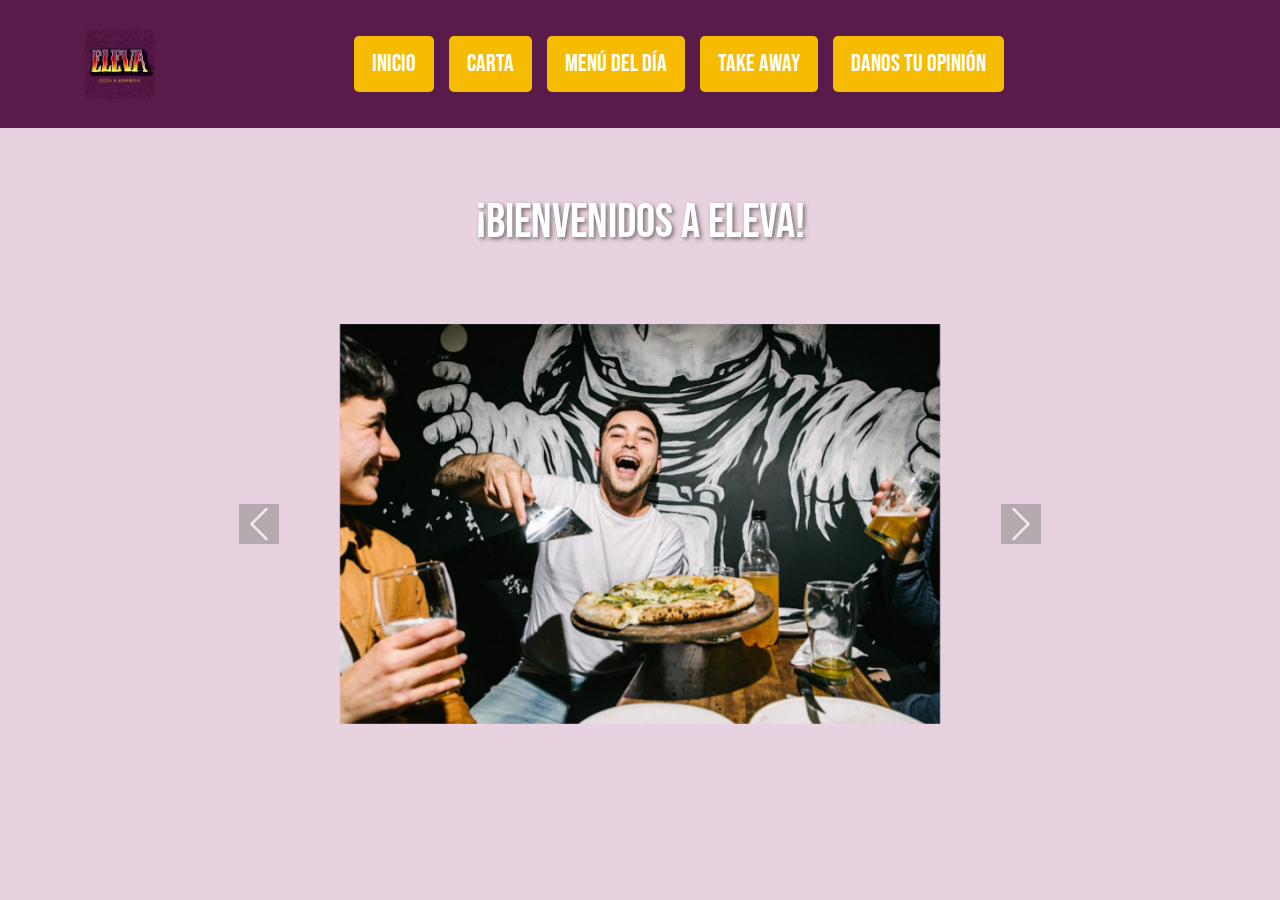
<file: index.html>
<!DOCTYPE html>
<html lang="en">
<head>
    <meta charset="UTF-8">
    <meta name="viewport" content="width=device-width, initial-scale=1.0">
    <link href="https://cdn.jsdelivr.net/npm/bootstrap@5.3.3/dist/css/bootstrap.min.css" rel="stylesheet" integrity="sha384-QWTKZyjpPEjISv5WaRU9OFeRpok6YctnYmDr5pNlyT2bRjXh0JMhjY6hW+ALEwIH" crossorigin="anonymous">
    <link rel="stylesheet" href="estilos/index.css">
    <link rel="preconnect" href="https://fonts.googleapis.com">
    <link rel="preconnect" href="https://fonts.gstatic.com" crossorigin>
    <link href="https://fonts.googleapis.com/css2?family=Bebas+Neue&family=Kanit:ital,wght@0,100;0,200;0,300;0,400;0,500;0,600;0,700;0,800;0,900;1,100;1,200;1,300;1,400;1,500;1,600;1,700;1,800;1,900&family=Lato:ital,wght@0,100;0,300;0,400;0,700;0,900;1,100;1,300;1,400;1,700;1,900&family=Oswald:wght@200..700&family=Roboto:ital,wght@0,100;0,300;0,400;0,500;0,700;0,900;1,100;1,300;1,400;1,500;1,700;1,900&display=swap" rel="stylesheet">
    <title>Eleva Food</title>
</head>
<body>
    <header class="py-3" id="header">
        <div class="container">
            <nav class="navbar navbar-expand-md navbar-dark">
                <!-- Logotipo alineado a la izquierda -->
                <a href="#" class="navbar-brand">
                    <img src="media/eleva logo.jpg" alt="Logotipo" class="rounded" style="height: 70px;">
                </a>
                <!-- Botón del menú hamburguesa -->
                <button class="navbar-toggler" type="button" data-bs-toggle="collapse" data-bs-target="#navbarNav" aria-controls="navbarNav" aria-expanded="false" aria-label="Toggle navigation">
                    <span class="navbar-toggler-icon"></span>
                </button>
                <!-- Menú de navegación -->
                <div class="collapse navbar-collapse" id="navbarNav">
                    <ul class="navbar-nav mx-auto text-center">
                        <li class="nav-item mb-2 mb-md-0">
                            <a href="index.html" class="nav-link text-white fs-4 border-link px-3 py-2">Inicio</a>
                        </li>
                        <li class="nav-item mb-2 mb-md-0">
                            <a href="modulos/carta.html" class="nav-link text-white fs-4 border-link px-3 py-2">Carta</a>
                        </li>
                        <li class="nav-item mb-2 mb-md-0">
                            <a href="#" class="nav-link text-white fs-4 border-link px-3 py-2">Menú del día</a>
                        </li>
                        <li class="nav-item mb-2 mb-md-0">
                            <a href="modulos/takeaway.html" class="nav-link text-white fs-4 border-link px-3 py-2">Take away</a>
                        </li>
                        <li class="nav-item mb-2 mb-md-0">
                            <a href="#" class="nav-link text-white fs-4 border-link px-3 py-2">Danos tu opinión</a>
                        </li>
                    </ul>
                </div>
            </nav>
        </div>
    </header>
    
   <!--Main-->
   <main>
    <!-- Sección del carrusel -->
    <section class="py-3 text-white text-dinamico">
        <div id="textCarousel" class="carousel slide text-center" data-bs-ride="carousel">
            <div class="carousel-inner">
                <div class="carousel-item active">
                    <h2 class="texto-carousel fs-md-2 fs-lg-1">¡Bienvenidos a Eleva!</h2>
                </div>
                <div class="carousel-item">
                    <h2 class="texto-carousel fs-md-2 fs-lg-1">Disfruta de nuestra carta con los mejores sabores.</h2>
                </div>
                <div class="carousel-item">
                    <h2 class="texto-carousel fs-md-2 fs-lg-1">Menú del día, delicioso y asequible.</h2>
                </div>
                <div class="carousel-item">
                    <h2 class="texto-carousel fs-md-2 fs-lg-1">¡Lleva tu comida favorita con nuestro take away!</h2>
                </div>
            </div>
    
    </section>
    <section class="py-5">
        <div id="mainCarousel" class="carousel slide mx-auto" data-bs-ride="carousel" style="max-width: 70%;">
            <!-- Imágenes del carrusel -->
            <div class="carousel-inner text-center">
                <div class="carousel-item active">
                    <img src="media/crsl-1.jpeg" class="d-block mx-auto" alt="Imagen 1" style="width: 100%; height: 400px; object-fit: contain; background-color: transparent;">
                </div>
                <div class="carousel-item">
                    <img src="media/crsl-2.jpg" class="d-block mx-auto" alt="Imagen 2" style="width: 100%; height: 400px; object-fit: contain; background-color: transparent;">
                </div>
                <div class="carousel-item">
                    <img src="media/crsl-3.jpeg" class="d-block mx-auto" alt="Imagen 3" style="width: 100%; height: 400px; object-fit: contain; background-color: transparent;">
                </div>
                <div class="carousel-item">
                    <img src="media/crsl-4.jpg" class="d-block mx-auto" alt="Imagen 4" style="width: 100%; height: 400px; object-fit: contain; background-color: transparent;">
                </div>
                <div class="carousel-item">
                    <img src="media/crsl-5.jpeg" class="d-block mx-auto" alt="Imagen 5" style="width: 100%; height: 400px; object-fit: contain; background-color: transparent;">
                </div>
            </div>

            <!-- Controles de navegación (flechas) -->
            <button class="carousel-control-prev" type="button" data-bs-target="#mainCarousel" data-bs-slide="prev">
                <span class="carousel-control-prev-icon" aria-hidden="true" style="background-color: gray; width: 40px; height: 40px;"></span>
                <span class="visually-hidden">Previous</span>
            </button>
            <button class="carousel-control-next" type="button" data-bs-target="#mainCarousel" data-bs-slide="next">
                <span class="carousel-control-next-icon" aria-hidden="true" style="background-color: gray; width: 40px; height: 40px;"></span>
                <span class="visually-hidden">Next</span>
            </button>
        </div>
    </section>
</main>
    
    
<script src="https://cdn.jsdelivr.net/npm/bootstrap@5.3.0/dist/js/bootstrap.bundle.min.js"></script>
</body>
</html>
</file>
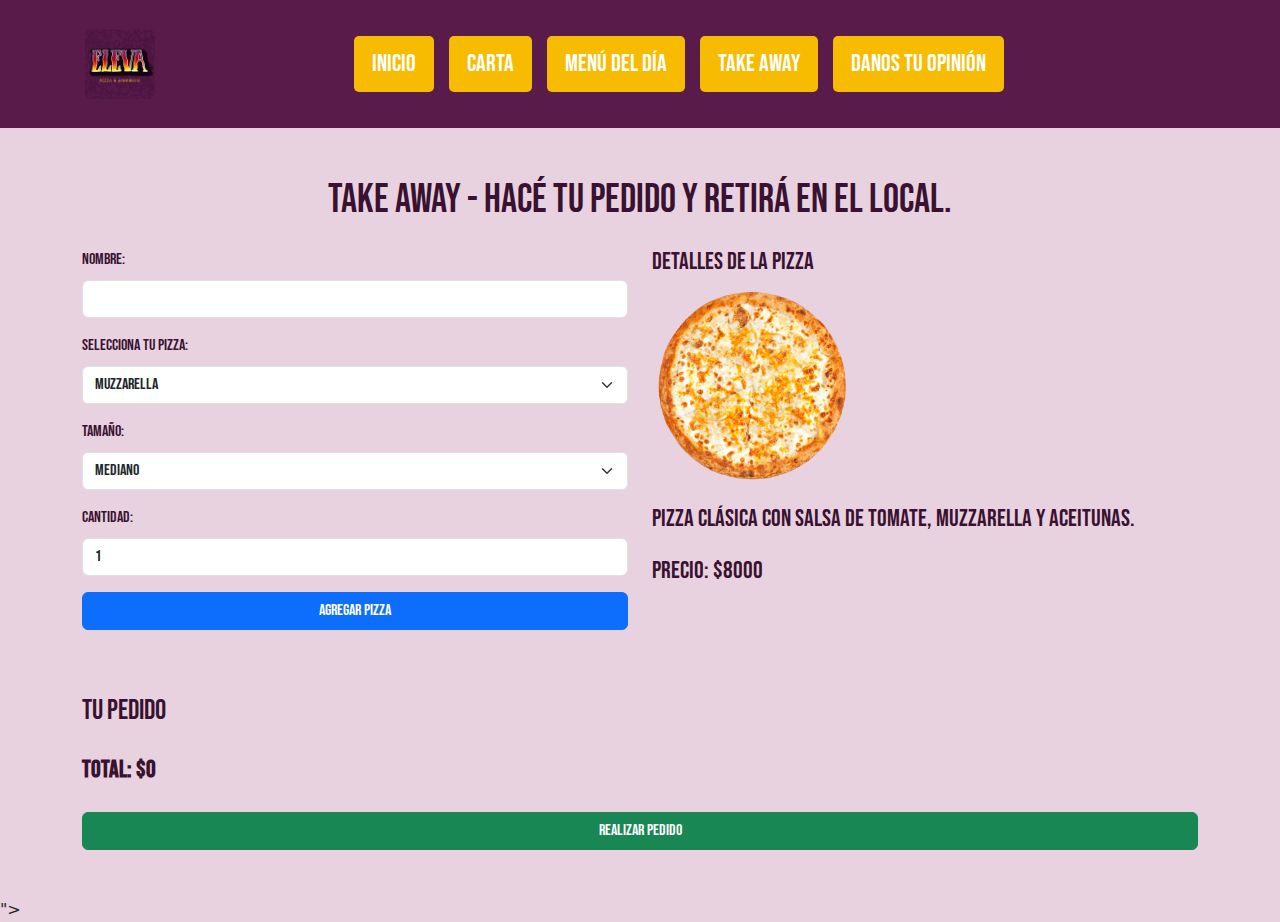
<file: modulos/takeaway.html>
<!DOCTYPE html>
<html lang="es">
<head>
    <meta charset="UTF-8">
    <meta name="viewport" content="width=device-width, initial-scale=1.0">
    <link href="https://cdn.jsdelivr.net/npm/bootstrap@5.3.3/dist/css/bootstrap.min.css" rel="stylesheet" integrity="sha384-QWTKZyjpPEjISv5WaRU9OFeRpok6YctnYmDr5pNlyT2bRjXh0JMhjY6hW+ALEwIH" crossorigin="anonymous">
    <link rel="stylesheet" href="/estilos/index.css">
    <link rel="stylesheet" href="/estilos/index2.css">
    <link rel="preconnect" href="https://fonts.googleapis.com">
    <link rel="preconnect" href="https://fonts.gstatic.com" crossorigin>
    <link href="https://fonts.googleapis.com/css2?family=Bebas+Neue&family=Kanit:ital,wght@0,100;0,200;0,300;0,400;0,500;0,600;0,700;0,800;0,900;1,100;1,200;1,300;1,400;1,500;1,600;1,700;1,800;1,900&family=Lato:ital,wght@0,100;0,300;0,400;0,700;0,900;1,100;1,300;1,400;1,700;1,900&family=Oswald:wght@200..700&family=Roboto:ital,wght@0,100;0,300;0,400;0,500;0,700;0,900;1,100;1,300;1,400;1,500;1,700;1,900&display=swap" rel="stylesheet">
    <title>Eleva Food</title>
</head>
<body>
  <header class="py-3" id="header">
    <div class="container">
        <nav class="navbar navbar-expand-md navbar-dark">
            <!-- Logotipo alineado a la izquierda -->
            <a href="#" class="navbar-brand">
                <img src="/media/eleva logo.jpg" alt="Logotipo" class="rounded" style="height: 70px;">
            </a>
            <!-- Botón del menú hamburguesa -->
            <button class="navbar-toggler" type="button" data-bs-toggle="collapse" data-bs-target="#navbarNav" aria-controls="navbarNav" aria-expanded="false" aria-label="Toggle navigation">
                <span class="navbar-toggler-icon"></span>
            </button>
            <!-- Menú de navegación -->
            <div class="collapse navbar-collapse" id="navbarNav">
                <ul class="navbar-nav mx-auto text-center">
                    <li class="nav-item mb-2 mb-md-0">
                        <a href="index.html" class="nav-link text-white fs-4 border-link px-3 py-2">Inicio</a>
                    </li>
                    <li class="nav-item mb-2 mb-md-0">
                        <a href="modulos/carta.html" class="nav-link text-white fs-4 border-link px-3 py-2">Carta</a>
                    </li>
                    <li class="nav-item mb-2 mb-md-0">
                        <a href="#" class="nav-link text-white fs-4 border-link px-3 py-2">Menú del día</a>
                    </li>
                    <li class="nav-item mb-2 mb-md-0">
                        <a href="/modulos/takeaway.html" class="nav-link text-white fs-4 border-link px-3 py-2">Take away</a>
                    </li>
                    <li class="nav-item mb-2 mb-md-0">
                        <a href="#" class="nav-link text-white fs-4 border-link px-3 py-2">Danos tu opinión</a>
                    </li>
                </ul>
            </div>
        </nav>
    </div>
</header>

    
   <!--Main-->
    <main>
        <div class="container my-5">
            <h1 class="text-center mb-4 taketitulo">Take Away - Hacé tu pedido y retirá en el local.</h1>
            
            <!-- Formulario de pedido -->
            <div class="row">
              <div class="col-md-6">
                <form id="pedidoForm">
                  <div class="mb-3">
                    <label for="nombre" class="form-label">Nombre:</label>
                    <input type="text" class="form-control" id="nombre" name="nombre" required>
                  </div>
        
                  <div class="mb-3">
                    <label for="pizza" class="form-label">Selecciona tu pizza:</label>
                    <select class="form-select" id="pizza" name="pizza" required>
                      <option value="muzzarella" data-img="/media/margherita-Photoroom.png" data-desc="Pizza clásica con salsa de tomate, muzzarella y aceitunas">Muzzarella</option>
                      <option value="fugazzeta" data-img="/media/fugazzeta-rellena-1-Photoroom.png" data-desc="Pizza con queso muzzarella, cebolla, orégano y aceitunas.">Fugazzeta</option>
                      <option value="hawaina" data-img="/media/hawaiana-Photoroom.png" data-desc="Pizza con piña, jamón y queso.">Hawaiana</option>
                    </select>
                  </div>
                  <div class="mb-3">
                    <label for="tamanio" class="form-label">Tamaño:</label>
                    <select class="form-select" id="tamanio" name="tamanio" required>
                      <option value="mediano">Mediano</option>
                      <option value="grande">Grande</option>
                    </select>
                  </div>
                  <div class="mb-3">
                    <label for="cantidad" class="form-label">Cantidad:</label>
                    <input type="number" class="form-control" id="cantidad" name="cantidad" min="1" value="1" required>
                  </div>
        
                  <button type="button" class="btn btn-primary w-100 mb-3" id="agregarPizza">Agregar Pizza</button>
                </form>
              </div>
        
              <!-- Vista previa de la pizza -->
              <div class="col-md-6">
                <h4>Detalles de la Pizza</h4>
                <img id="pizzaImage" class="pizza-image" src="/media/margherita-Photoroom.png" alt="Pizza Margarita">
                <p id="pizzaDesc" class="mt-3">Pizza clásica con salsa de tomate, muzzarella y aceitunas.</p>
                <p id="pizzaPrice" class="mt-3">Precio: $8000</p>
              </div>
            </div>
        
            <!-- Lista de pedido -->
            <div class="mt-5">
              <h3>Tu Pedido</h3>
              <ul id="listaPedido" class="list-group"></ul>
              <p class="mt-3 fw-bold">Total: $<span id="totalPedido">0</span></p>
              <button class="btn btn-success w-100 mt-2">Realizar Pedido</button>
            </div>
          </div>
    </main>
    
<!-- <footer>
    <p>© 2025 Pizzería Eleva</p>
  </footer> -->
<script src="/js/takeaway.js"></script>">
<script src="https://cdn.jsdelivr.net/npm/bootstrap@5.3.0/dist/js/bootstrap.bundle.min.js"></script>
</body>
</html>
</file>
<file: estilos/index.css>
body{
  margin: 0;
  padding: 0;
  box-sizing: border-box;
  background-color:  #e8d2df;
}
*{
  font-family: 'Bebas Neue', sans-serif;
}
nav a{
  padding: 3px;
}
.border-link {
  display: inline-block;
  border: 1px solid white;
  border-radius: 5px;
  padding: 6px 6px; /* Ajusta el espacio alrededor del texto */
  transition: background-color 0.3s, color 0.3s;
 
}
#header{
    background-color: #591b4a;
}

.nav-item .nav-link:hover {
  background-color: #591b4a; /* Amarillo para resaltar */
}
.nav-item .nav-link {
  color: white; /* Texto blanco para buen contraste */
  background-color: #f7bb00; /* Color principal */
  padding: 10px 15px;
  border: 2px solid transparent; /* Sin borde visible inicialmente */
  border-radius: 5px; /* Esquinas redondeadas */
  transition: background-color 0.3s, color 0.3s, border-color 0.3s;
}
.nav-item .nav-link.active {
  background-color: #d21010; /* Rojo para destacar */
  color: white; /* Texto blanco */
  border-color: #591b4a; /* Borde púrpura */
}
@media (min-width: 768px) {
  .nav-item {
      margin-right: 15px; /* Espacio horizontal en pantallas grandes */
  }
}


/*Texto de carrousel*/
.text-dinamico {
  margin-top: 50px; /* Ajusta este valor para cambiar el espacio superior */
  padding: 20px 0; /* Espaciado interno opcional */
}

.texto-carousel {
  font-size: 3rem ; /* Tamaño del texto */
  color: white;
  text-shadow: 2px 2px 4px rgba(0, 0, 0, 0.5); /* Sombras para mejor visibilidad */
}
.texto-carousel {
  font-size: 1.5rem; /* Tamaño para dispositivos pequeños */
}

@media (min-width: 576px) { /* Pantallas medianas */
  .texto-carousel {
      font-size: 2rem;
  }
}

@media (min-width: 992px) { /* Pantallas grandes */
  .texto-carousel {
      font-size: 3rem;
  }
}
</file>
<file: estilos/index2.css>
.taketitulo{
    color: #3a1231
}

label{
    color:#3a1231
}
h1, h3, h4, p {
    color: #3a1231 /* Asegura que todos los títulos y párrafos sean blancos */
}
.pizza-image {
    max-width: 100%; /* La imagen no excederá el ancho del contenedor */
    max-height: 200px; /* Limita la altura máxima */
    width: auto; /* Mantiene la proporción de la imagen */
    height: auto; /* Ajusta automáticamente la altura */
    border-radius: 8px; /* Opcional: bordes redondeados */
}
@media (max-width: 768px) {
    .col-md-6 { 
      display: flex;
      flex-direction: column; /* Alineación vertical si hay más elementos */
      align-items: center; /* Centra horizontalmente la imagen */
      text-align: center; /* Centra también el texto */
    }
  
    .pizza-image {
      max-width: 80%; /* Ajusta el ancho en móviles */
      height: auto; /* Mantiene la proporción */
    }
  }
  .list-group-item {
    display: flex;
    justify-content: space-between;
    align-items: center;
  }
  
  .list-group-item .badge {
    background-color: #007bff; /* Fondo azul para el precio */
    color: white;
    padding: 8px 12px;
    font-size: 1.1rem;
  }
  
  .list-group-item .eliminar-btn {
    margin-left: 10px; /* Ajustar el espacio entre el precio y el botón */
  }
  
  .list-group-item .d-flex {
    display: flex;
    align-items: center;
  }
  
  .list-group-item .d-flex .badge {
    margin-right: 10px; /* Ajusta el margen entre el precio y el botón */
  }
p{
    font-size: 1.5rem;
}
</file>
